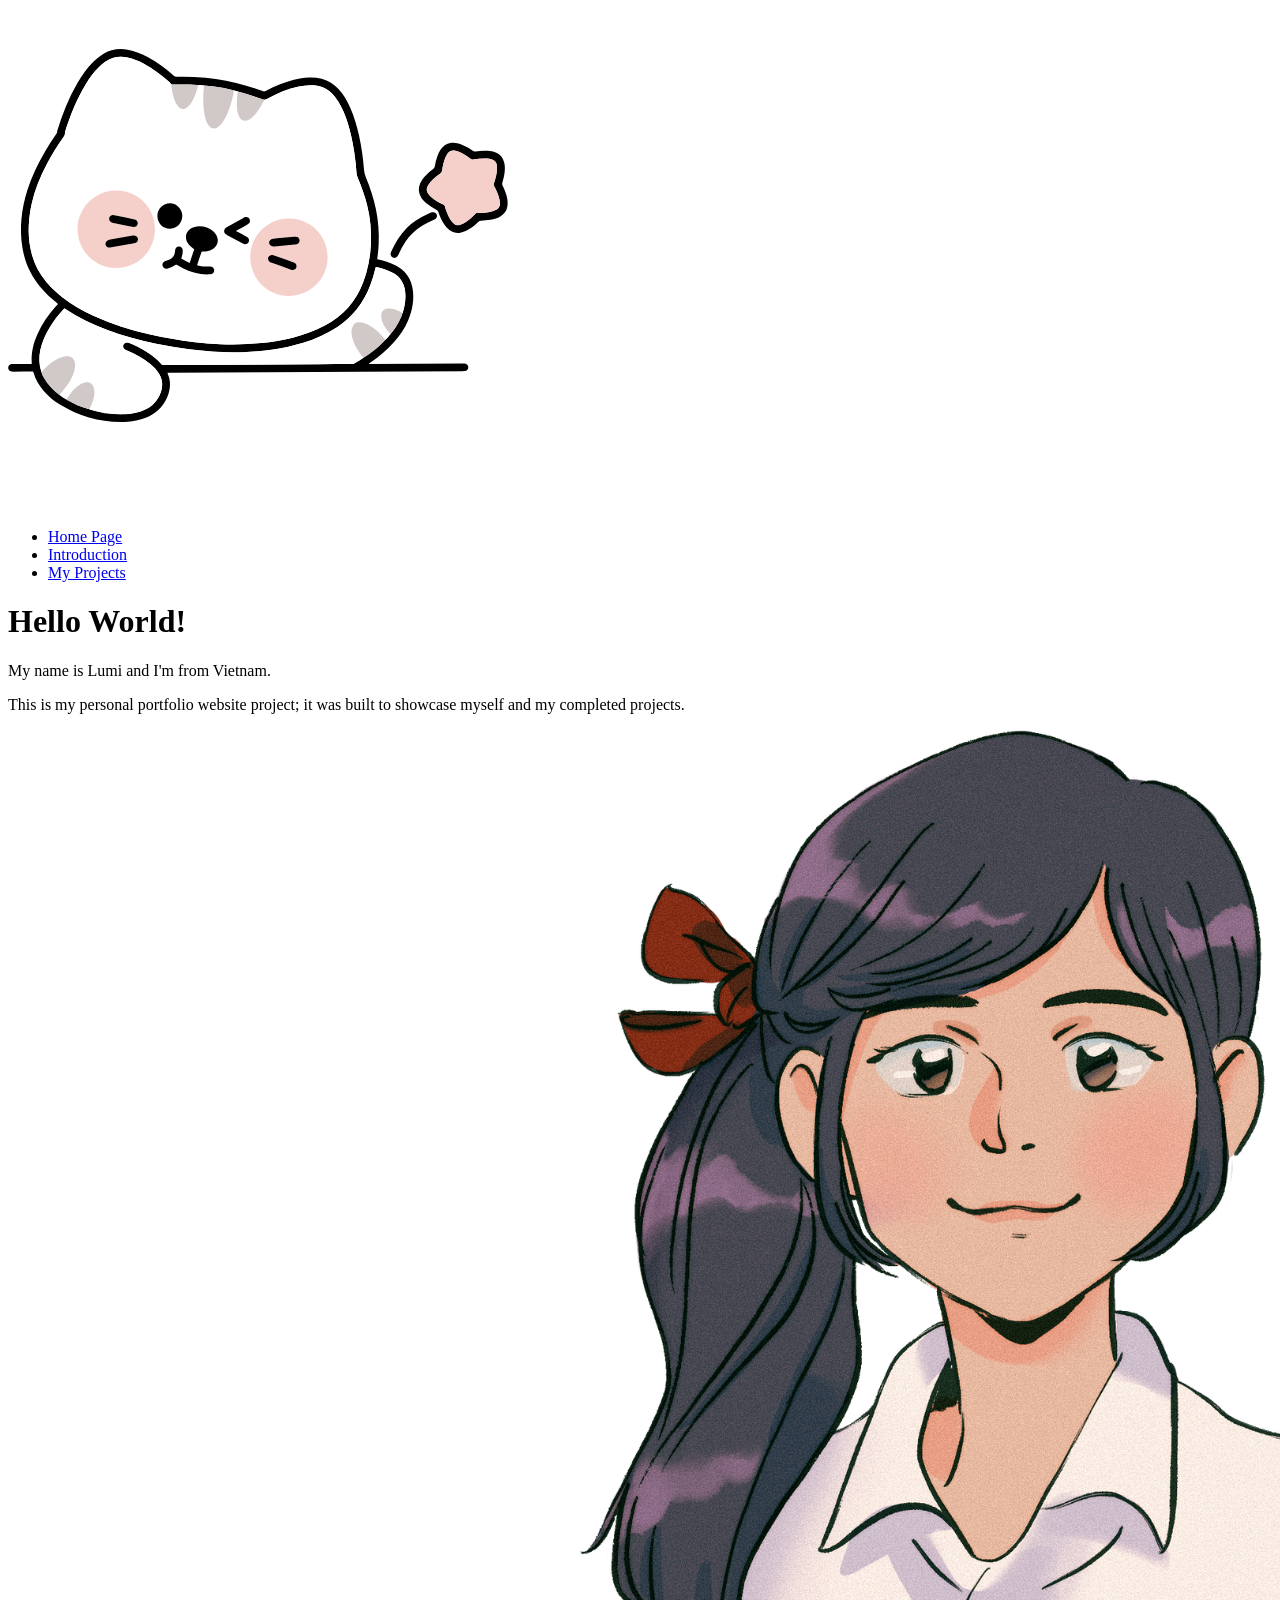
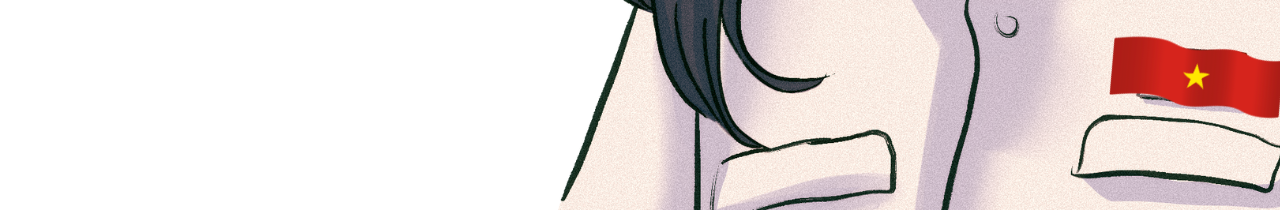
<file: index.html>
<!DOCTYPE html>
<html>
<head>
    <meta name="viewport" content="width=device-width, initial-scale=1.0">
    <title>My website</title>
    <link rel="stylesheet" href="css/style.css">
</head>
</body>
    <div class="hero">
        <nav>
            <img src="images/cat.png" class="logo">
            <ul>
                <li><a href="index.html">Home Page</a></li>
                <li><a href="introduction.html">Introduction</a></li>
                <li><a href="myprojects.html">My Projects</a></li>
            </ul>
        </nav>
        <div class="content">
            <h1>Hello World!</h1>
            <p> My name is Lumi and I'm from Vietnam.</p>
            <p>This is my personal portfolio website project; it was built to showcase myself and my completed projects.</p>
        </div>
        <img src="images/mme.png" class="feature-img">
    </div>
</body>
</html>
</file>
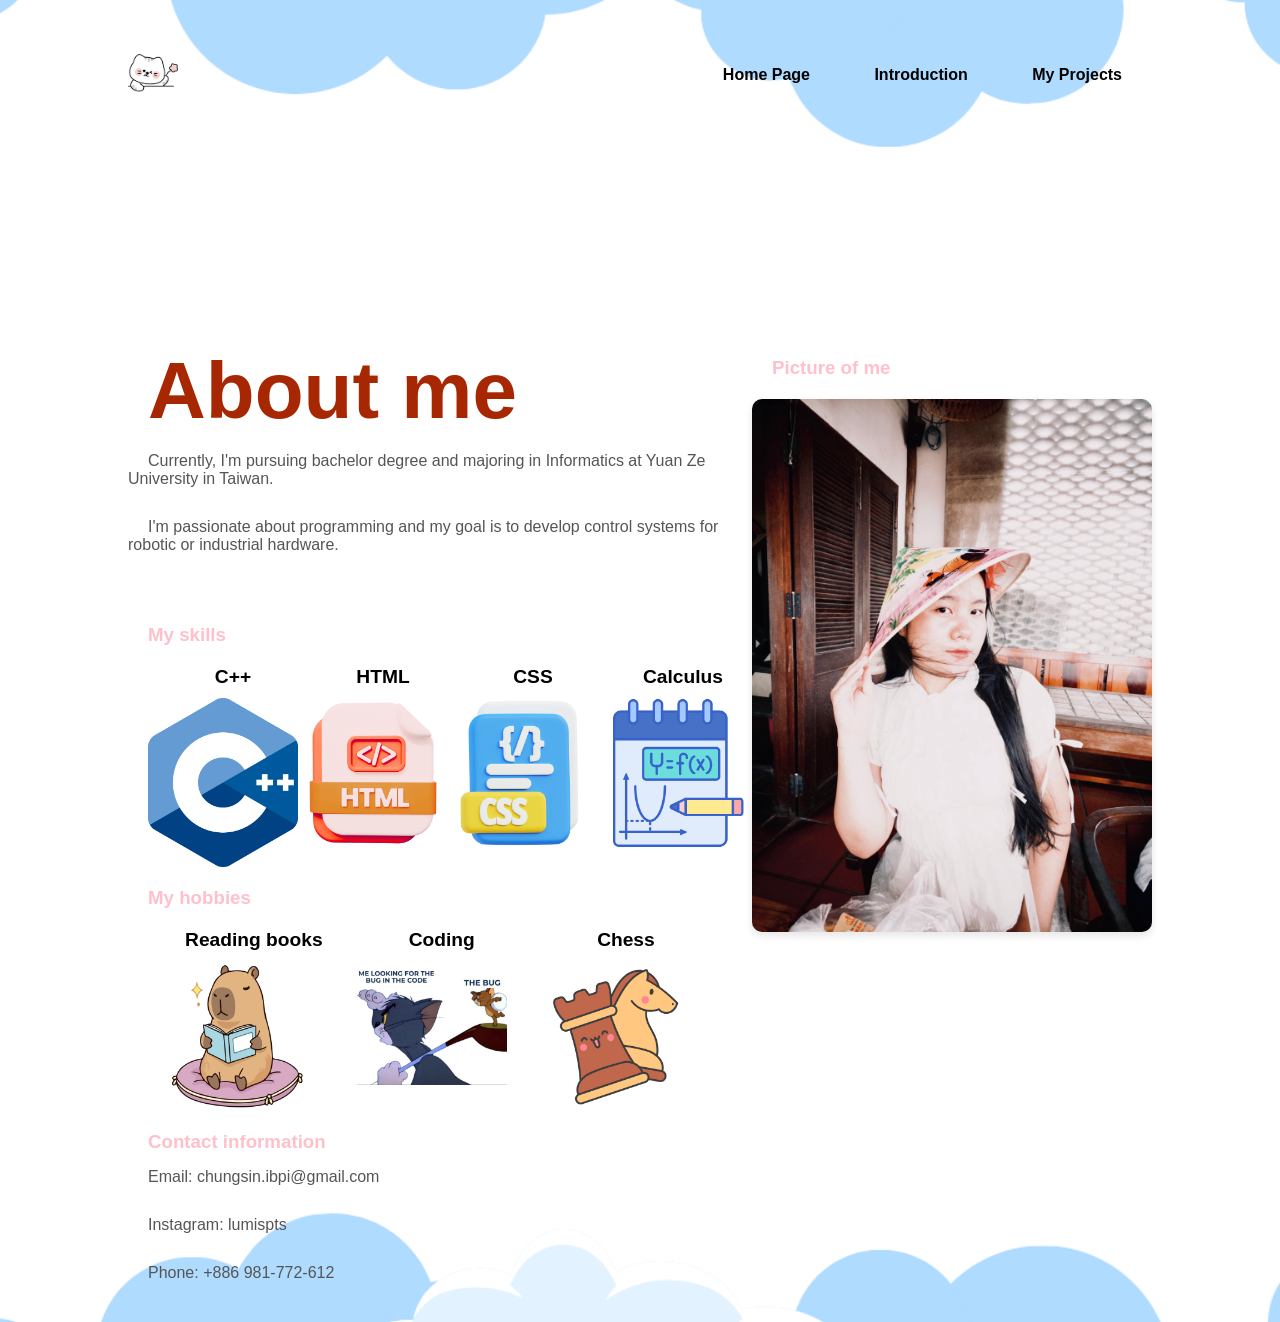
<file: introduction.html>
<!DOCTYPE html>
<html>
<head>
    <meta name="viewport" content="width=device-width, initial-scale=1.0">
    <title>Introduction - My Website</title>
    <link rel="stylesheet" href="css/introduction.css"> 
</head>
<body>

    <div class="hero">
        <nav>
            <img src="images/cat.png" class="logo">
            <ul>
                <li><a href="index.html">Home Page</a></li>
                <li><a href="introduction.html">Introduction</a></li>
                <li><a href="myprojects.html">My Projects</a></li>
            </ul>
        </nav>

        <div class="content">
            <h1>About me</h1>
            <div class="bio-flex-container">
             <div class="bio-text-column">
                <p>Currently, I'm pursuing bachelor degree and majoring in Informatics at Yuan Ze University in Taiwan.</p>
                <p>I'm passionate about programming and my goal is to develop control systems for robotic or industrial hardware.</p>
            </div>
        
        <section class="myself">
            <h3>Picture of me</h3>
            <img class="myImage" src="images/me.jpg" alt="myself">
        </section>
        </div>
        <h3>My skills</h3>
        <div class="skills-list">
        <ul class ="skill-lists">
            <li>
                <span>C++</span>
                <img src="images/c++.png" alt="C++">
            </li>
            <li>
                <span>HTML</span>
                <img src="images/html.png" alt="html">
            </li>
            <li>
                <span>CSS</span>
                <img src="images/css.png" alt="css">
            <li>
                <span>Calculus</span>
                <img src="images/cal.png" alt="calculus">
            </li>
        </ul>
        <div class="hobbies-section">
        <h3>My hobbies</h3>
        <ul class="hobbies-list">
            <li>
                <span>Reading books</span>
                <img src="images/book.png" alt="book">
            </li>
            <li>
                <span>Coding</span>
                <img src="images/code.PNG" alt="coding">
            </li>
            <li>
                <span>Chess</span>
                <img src="images/chess.png" alt="chess">
            </li>
        </ul>
        </div>
    </div>
    <footer>
        <div class="contact">
            <div class="footer-contact">
                <h3>Contact information</h3>
                <p>Email: chungsin.ibpi@gmail.com</p>
                <p>Instagram: lumispts</p>
                <p>Phone: +886 981-772-612</p>

            </div>
            
        </div>
    </footer>
    </div>

</body>

</html>
</file>
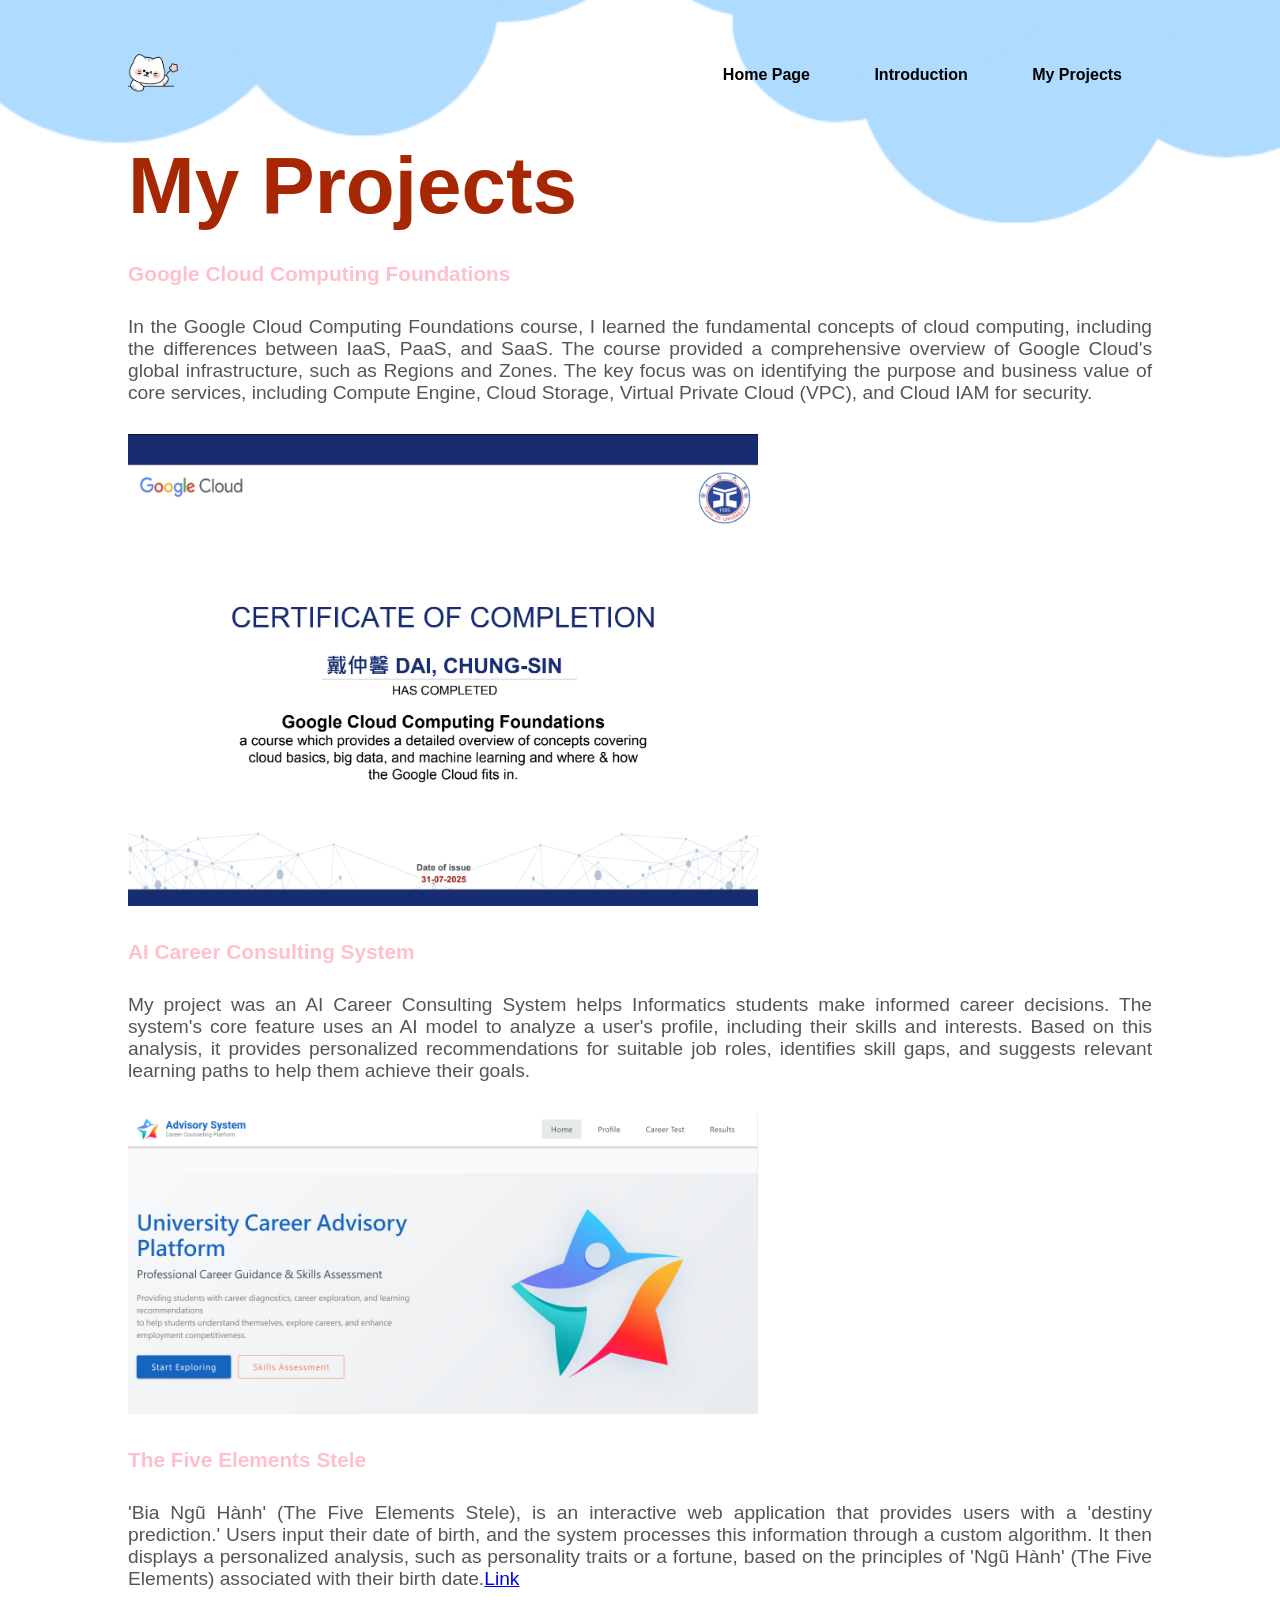
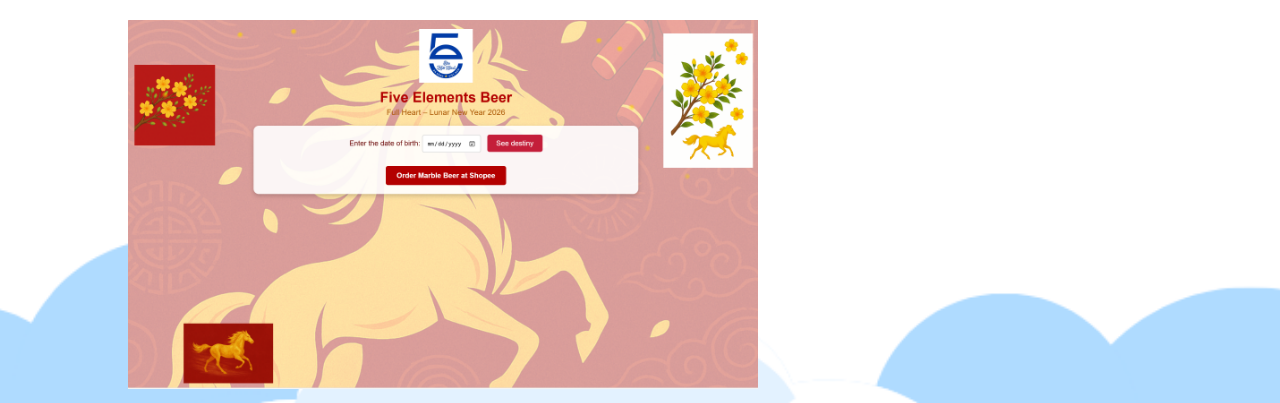
<file: myprojects.html>
<!DOCTYPE html>
<html>
<head>
    <meta name="viewport" content="width=device-width, initial-scale=1.0">
    <title>My website</title>
    <link rel="stylesheet" href="css/myprojects.css">
</head>
</body>
    <div class="hero">
        <nav>
            <img src="images/cat.png" class="logo">
            <ul>
                <li><a href="index.html">Home Page</a></li>
                <li><a href="introduction.html">Introduction</a></li>
                <li><a href="myprojects.html">My Projects</a></li>
            </ul>
        </nav>
        <div class="content">
            <h1>My Projects</h1>
            <h3>Google Cloud Computing Foundations</h3>
            <p>In the Google Cloud Computing Foundations course, I learned the fundamental concepts of cloud computing, including the differences between IaaS, PaaS, and SaaS. The course provided a comprehensive overview of Google Cloud's global infrastructure, such as Regions and Zones. The key focus was on identifying the purpose and business value of core services, including Compute Engine, Cloud Storage, Virtual Private Cloud (VPC), and Cloud IAM for security.</p>
            <img src="images/p1.png" alt="gccf" class="gccf-image"> 
            <h3>AI Career Consulting System</h3>
            <p>My project was an AI Career Consulting System helps Informatics students make informed career decisions. The system's core feature uses an AI model to analyze a user's profile, including their skills and interests. Based on this analysis, it provides personalized recommendations for suitable job roles, identifies skill gaps, and suggests relevant learning paths to help them achieve their goals.</p>
            <img src="images/p2.png" alt="p2" class="p2-image">
            <h3>The Five Elements Stele</h3>
            <p>'Bia Ngũ Hành' (The Five Elements Stele), is an interactive web application that provides users with a 'destiny prediction.' Users input their date of birth, and the system processes this information through a custom algorithm. It then displays a personalized analysis, such as personality traits or a fortune, based on the principles of 'Ngũ Hành' (The Five Elements) associated with their birth date.<a href="https://bia-ngu-hanh.vercel.app/">Link</a> </p>
            <img src="images/p3.png" alt="p3" class="p3-image">
        </div>
    </div>
</body>
</html>
</file>
<file: css/style.css>
.page {
    max-width: 1120px;
    margin: 28px auto;
    border: 3px solid #7e43ff;
    background: #fff6f7;
    padding: 12px 14px 28px 14px;
}

.site-header {
    position: relative;
    padding: 18px 64px 8px 64px;
    border-bottom: 3px solid #111;
    text-align: center;
}

.site-title {
    margin: 0;
    font-size: 56px;
    color: #cf6e9b;
}

.corner {
    position: absolute;
    top: 8px;
    width: 56px;
    height: 56px;
}
.corner-left { left: 8px; }
.corner-right { right: 8px; }
.hamster-img { width: 56px; height: 56px; display: block; object-fit: contain; }

.site-nav {
    margin-top: 8px;
    text-align: right;
    padding-right: 6px;
    font-family: Arial, Helvetica, sans-serif;
    font-size: 16px;
}
.site-nav a { 
    color: #1340b0; 
    text-decoration: 
    underline;
    margin: 0 6px;
}
.site-nav .dot { 
    color: #111; margin: 0 6px; 
}

.site-main { 
    padding: 22px 18px; 
    min-height: 420px; 
}
.intro {
    font-size: 30px;
    margin: 0;
    font-weight: 700;
}
</file>
<file: css/introduction.css>
*{
    margin: 0;
    padding: 0;
    box-sizing: border-box;
    font-family: 'Poppins', sans-serif;
}
.hero {
    width: 100%;
    min-height: 100vh;
    background-image: url(../images/back3.png);
    background-position: center;
    background-size: cover;
    padding: 10px 10%;
    overflow: hidden;
    position: relative;
}
nav {
    padding: 40px 0;
    display: flex;
    align-items: center;
    justify-content: space-between;
}
.logo {
    width: 50px;
}
nav ul li {
    display: inline-block;
    list-style: none;
    margin: 10px 15px;
}
nav ul a {
    text-decoration: none;
    color: black;
    font-weight:600;
    text-size-adjust: initial;
    font-family: "Poppins", sans-serif;
    padding: 8px 15px;
    background: rgba(255), 255, 255, 0.3);
    border-radius: 20px;
    ::view-transition: background 0.3s ease;
}
nav ul a:hover {
    background: rgba(246, 236, 236, 0.7);
    color: #914242;
}
.content {
    margin-top: 20%;
    max-width: 600px;
    text-indent: 20px;
}
.content h1{
    font-size: 80px;
    color: #A72703;
}
.content p{
    margin: 15px 0 30px;
    color: #555555;
}
h3 {
    font-weight: bold;
    color: pink;
}
.bio-flex-container {
    display: flex;
    justify-content: center;
    align-items: flex-start;
    margin-bottom: 40px;
}
.bio-text-column {
    flex: 1;
}
.myImage {

}
.myself {
    position: absolute;
    bottom: absolute;
    bottom: 0;
    top: 27%;
    right: 10%;
}
.myself img {
    max-width: 400px; 
    height: auto;    
    display: block; 
    margin: 20px 0 20px auto;
    border-radius: 10px;
    box-shadow: 0 4px 8px rgba(0, 0, 0, 0.1); 
}
.skill-lists{
    display: flex;
    justify-content: space-around;
    list-style: none;
    padding: 0;
    margin: 20px;
}
.skill-lists li{
    text-align: center;
    font-size: 1.2em;
    font-weight: bold;
}
.skill-lists img{
    display: block;
    margin-top: 10px;
    width: 150px;
    height: auto;
    
}
.hobbies-list {
    display: flex;
    justify-content: space-around;
    list-style: none;
    padding: 0;
    margin: 20px;
}
.hobbies-list li {
    text-align: center;
    font-size: 1.2em;
    font-weight: bold;
}
.hobbies-list img {
    display: block;
    margin-top: 10px;
    width: 150px;
    height: auto;
}
</file>
<file: css/myprojects.css>
*{
    margin: 0;
    padding: 0;
    box-sizing: border-box;
    font-family: 'Poppins', sans-serif;
}
.hero {
    width: 100%;
    min-height: 200vh;
    background-image: url(../images/back3.png);
    background-position: center;
    background-size: cover;
    padding: 10px 10%;
    overflow: hidden;
    position: relative;
}
nav {
    padding: 40px 0;
    display: flex;
    align-items: center;
    justify-content: space-between;
}
.logo {
    width: 50px;
}
nav ul li {
    display: inline-block;
    list-style: none;
    margin: 10px 15px;
}
nav ul a {
    text-decoration: none;
    color: black;
    font-weight:600;
    text-size-adjust: initial;
    font-family: "Poppins", sans-serif;
    padding: 8px 15px;
    background: rgba(255), 255, 255, 0.3);
    border-radius: 20px;
    ::view-transition: background 0.3s ease;
}
nav ul a:hover {
    background: rgba(246, 236, 236, 0.7);
    color: #914242;
}
.content h1{
    font-size: 80px;
    color: #A72703;
    margin-bottom: 30px;
}
h3 {
    font-weight: bold;
    color: pink;
    margin-bottom: 30px;
    margin-top: 30px;
    font-size: 130%;
}
.content p{
    margin: 15px 0 30px;
    color: #555555;
    font-size: 120%;
    text-align: justify;
}
.gccf-image{
    width: 630px;
}
.p2-image{
    width: 630px;
}
.p3-image{
    width: 630px;
}
</file>
